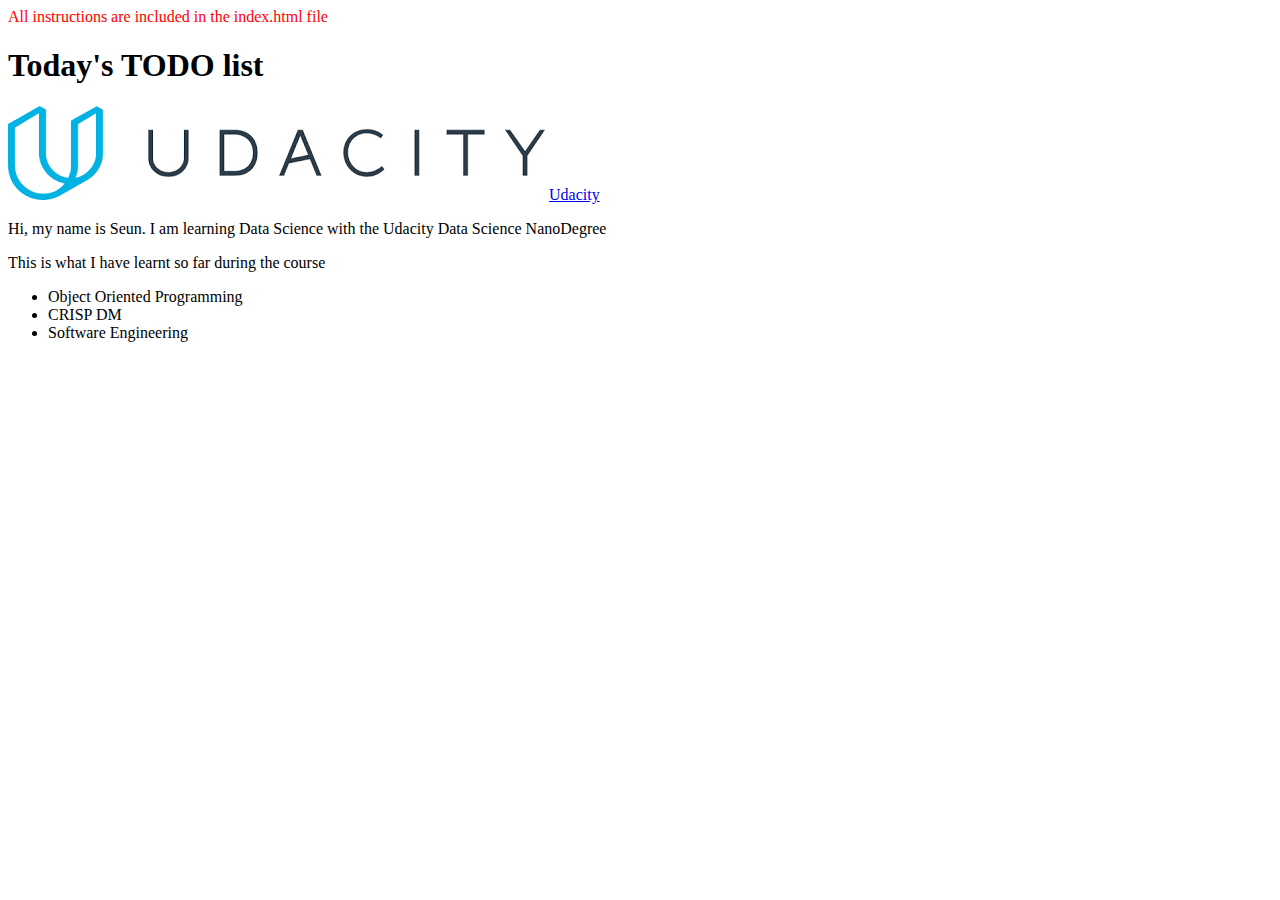
<file: Software Engineering/web_development/1_exercise_html/index.html>
<! DOCTYPE html>

<html>
  
  <head>
    
    <!-- TODO: Add a title tag and use the title 'My Udacity Task List' -->
    <title> My Udacity Task List</title>
    
    
    
    
  </head>
  <body>
    <font color = "red" >All instructions are included in the index.html file</font>
    <!-- TODO: Add a header tag, h1. The h1 should say "Today's TODO list' -->
    <h1> Today's TODO list</h1>

    <!-- TODO: Notice that the workspace folder contains the Udacity logo in a file called udacity_logo.png. 
        Insert the image here -->
        <img src = 'udacity_logo.png'>

    <!-- TODO: Use a link tag to link to the Udacity website https://www.udacity.com --Make sure to add text 
        in-between the opening and closing tags.-->
        <a href = 'https://www.udacity.com'> Udacity </a>
    <!-- TODO: Use a paragraph tag. Inside the paragraph tag, introduce yourself -->
    <p> Hi, my name is Seun. I am learning Data Science with the Udacity Data Science NanoDegree</p>
    <p>This is what I have learnt so far during the course</p>
   	<!-- TODO: Make an unordered list containing at least three items that you plan to do this week to progress 
        in the nanodgree. Look up the syntax for unordered lists if you're not sure how to do this.   -->
    <ul>
        <li>Object Oriented Programming</li>
        <li>CRISP DM</li>
        <li>Software Engineering</li>
    </ul>
    <!-- TODO: Get creative and add anything else you would like to add. The W3Schools website has a wealth of 
        information about html tags. See: https://www.w3schools.com/tags -->
 
  </body>
  
</html>
</file>
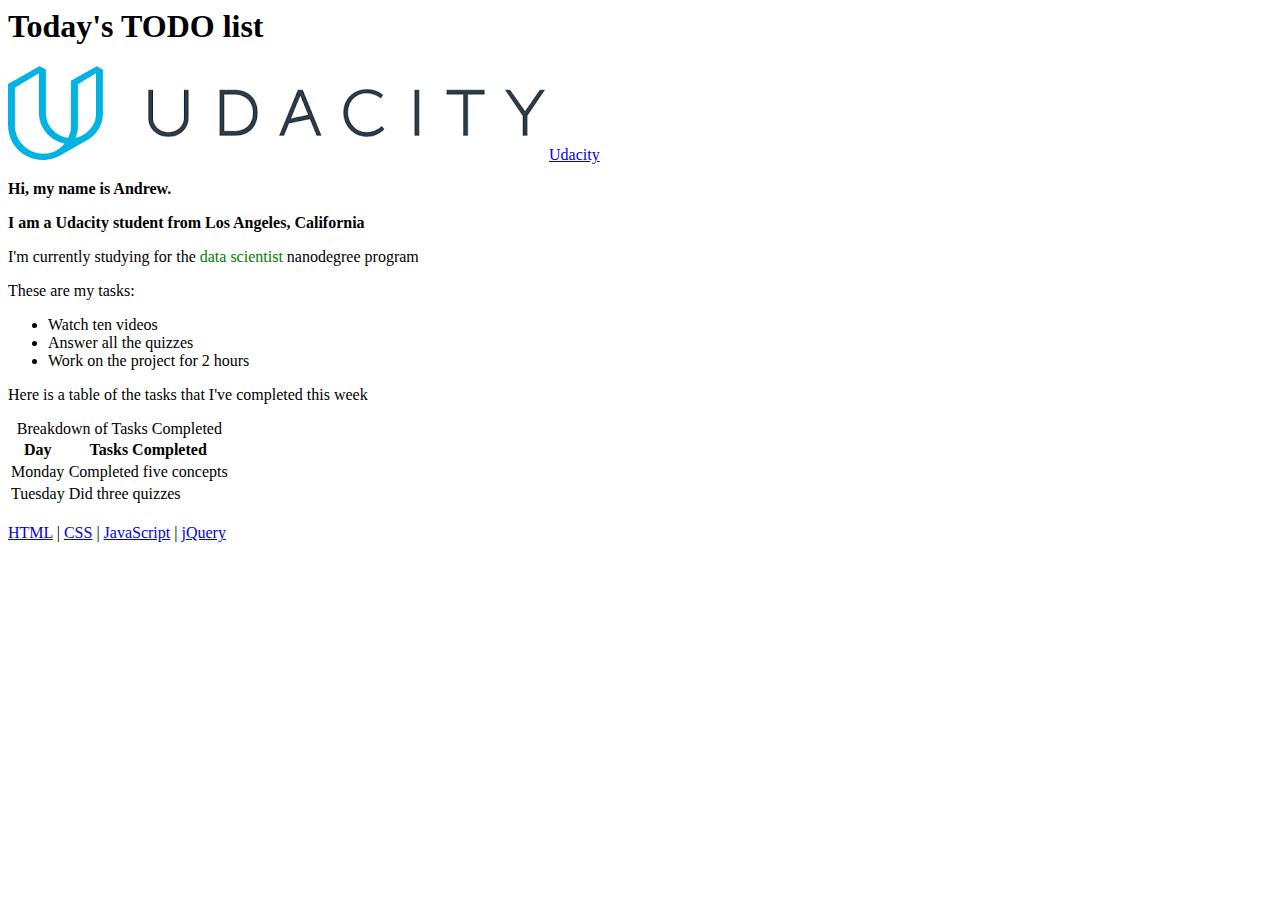
<file: Software Engineering/web_development/2_exercise_html/index.html>
<! DOCTYPE html>

<html>
  
  <head>
    <title>Udacity Task List</title>
    <!-- Ignore the following link to the css stylesheet. You will learn more about this in the next exercise. -->
     <link rel="stylesheet" type="text/css" href="style.css">
  </head>
  <body>
    <h1>Today's TODO list</h1>
    <img src='udacity_logo.png' alt='Udacity Logo'>
    <!-- TODO: add an id to the Udacity link tag -->
    <a href="https://www.udacity.com" id = 'udacity website'>Udacity</a>    
    <!-- NOTE - Adding id and class attributes to HTML does not change the appearance of the page. 
      The changes made in this exercise affect how the page is displayed because this page has been 
      linked to a style sheet. You'll be learning more about that shortly. -->
    <!-- TODO: Wrap the following paragraphs and list with a 
       div tag. Add an id to the div tag called main-content -->
    <!-- TODO: add a class to the the next two paragraphs
after this comment. Call the class bold-paragraph -->
      <div id = 'main content' >
        <p class = 'bold-paragraph'>Hi, my name is Andrew.</p>
        <p class = 'bold-paragraph'>I am a Udacity student from Los Angeles, California</p>
      </div>
     <!-- TODO: add a span around the terms data scientist after this comment. Add a class attribute called green-text -->
    <p>I'm currently studying for the <span class = 'green-text'>data scientist</span> nanodegree program</p>
      <p>These are my tasks:</p>
      <ul>
          <li>Watch ten videos</li>
          <li>Answer all the quizzes</li>
          <li>Work on the project for 2 hours</li>
      </ul>
      <p>Here is a table of the tasks that I've completed this week</p>
    <table>
      <caption>Breakdown of Tasks Completed</caption>
      <tr>
        <th>Day</th>
        <th>Tasks Completed</th>
      </tr>
      <tr>
        <td>Monday</td>
        <td>Completed five concepts</td>
      </tr>
      <tr>
        <td>Tuesday</td>
        <td>Did three quizzes</td>
    </table>

    <br>
    <nav>
      <a href="https://www.w3schools.com/html/">HTML</a> |
      <a href="https://www.w3schools.com/w3css/">CSS</a> |
      <a href="https://www.w3schools.com/js/default.asp">JavaScript</a> |
      <a href="https://www.w3schools.com/Jquery/default.asp">jQuery</a>
	</nav>
  </body>
  
</html>
</file>
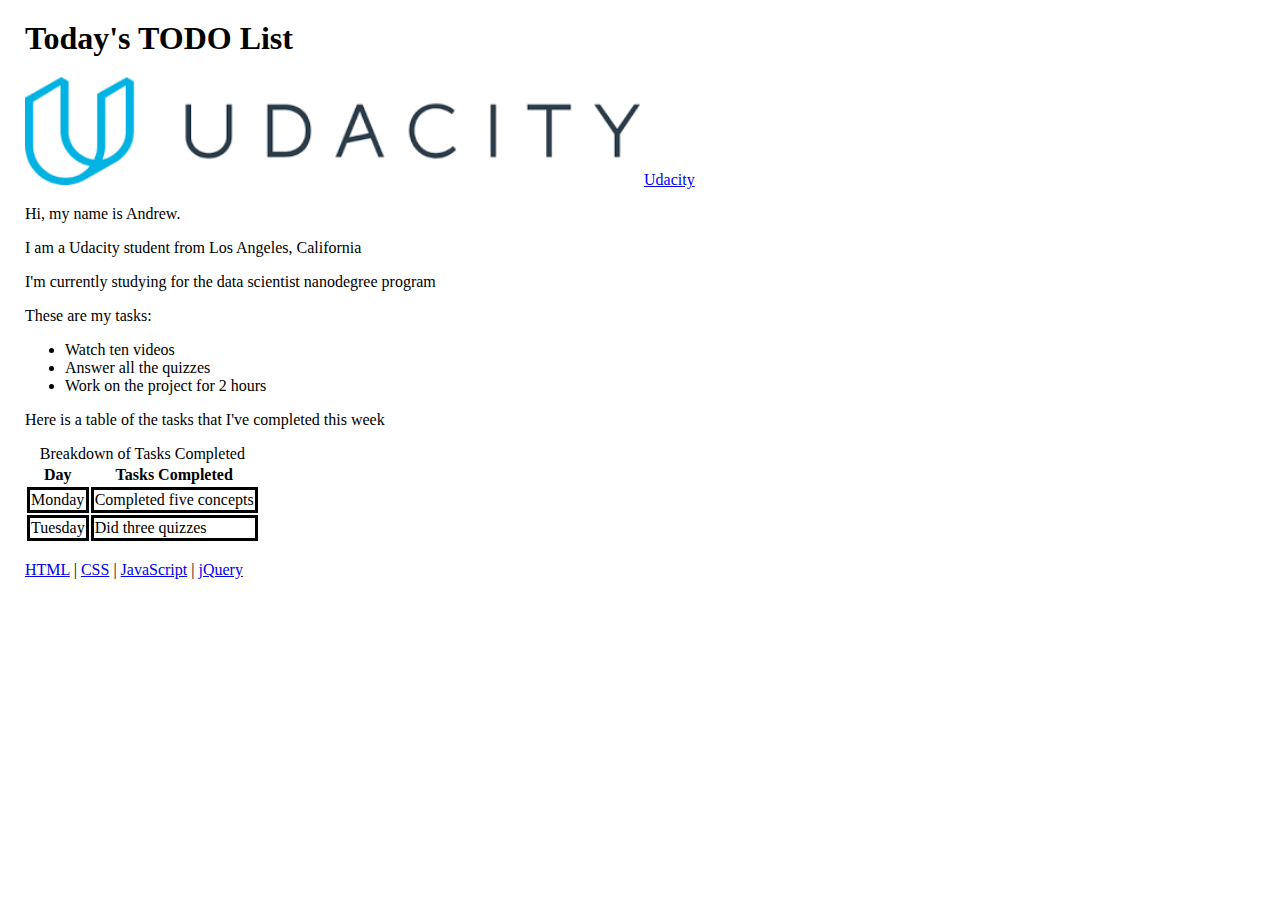
<file: Software Engineering/web_development/3_exercise_css/index.html>
<! DOCTYPE html>

<html>
  <head>
    <title>Udacity Task List</title>
    <link rel = 'stylesheet' href="style.css"> 
    <!-- TODO: include a link here to the css style sheet title style.css. You'll need to use the
link tag with the ref and href attributes. Then open the style.css file and follow the instructions there -->
  </head>
  <body>
    <h1>Today's TODO list</h1>
    <img src='udacity_logo.png' alt='Udacity Logo'>
    <a id="main-link" href="https://www.udacity.com">Udacity</a>    
    <div id="main-content">
      <p class="bold-paragraph">Hi, my name is Andrew.</p>
      <p class="bold-paragraph">I am a Udacity student from Los Angeles, California</p>
      <p>I'm currently studying for the data scientist nanodegree program</p>
      <p>These are my tasks:</p>
      <ul>
          <li>Watch ten videos</li>
          <li>Answer all the quizzes</li>
          <li>Work on the project for 2 hours</li>
      </ul>
      <p>Here is a table of the tasks that I've completed this week</p>
    </div>
    <table>
      <caption>Breakdown of Tasks Completed</caption>
      <tr>
        <th>Day</th>
        <th>Tasks Completed</th>
      </tr>
      <tr>
        <td>Monday</td>
        <td>Completed five concepts</td>
      </tr>
      <tr>
        <td>Tuesday</td>
        <td>Did three quizzes</td>
    </table>
    <br>
    <nav>
      <a href="https://www.w3schools.com/html/">HTML</a> |
      <a href="https://www.w3schools.com/w3css/">CSS</a> |
      <a href="https://www.w3schools.com/js/default.asp">JavaScript</a> |
      <a href="https://www.w3schools.com/Jquery/default.asp">jQuery</a>
	</nav>
  </body>
  
</html>
</file>
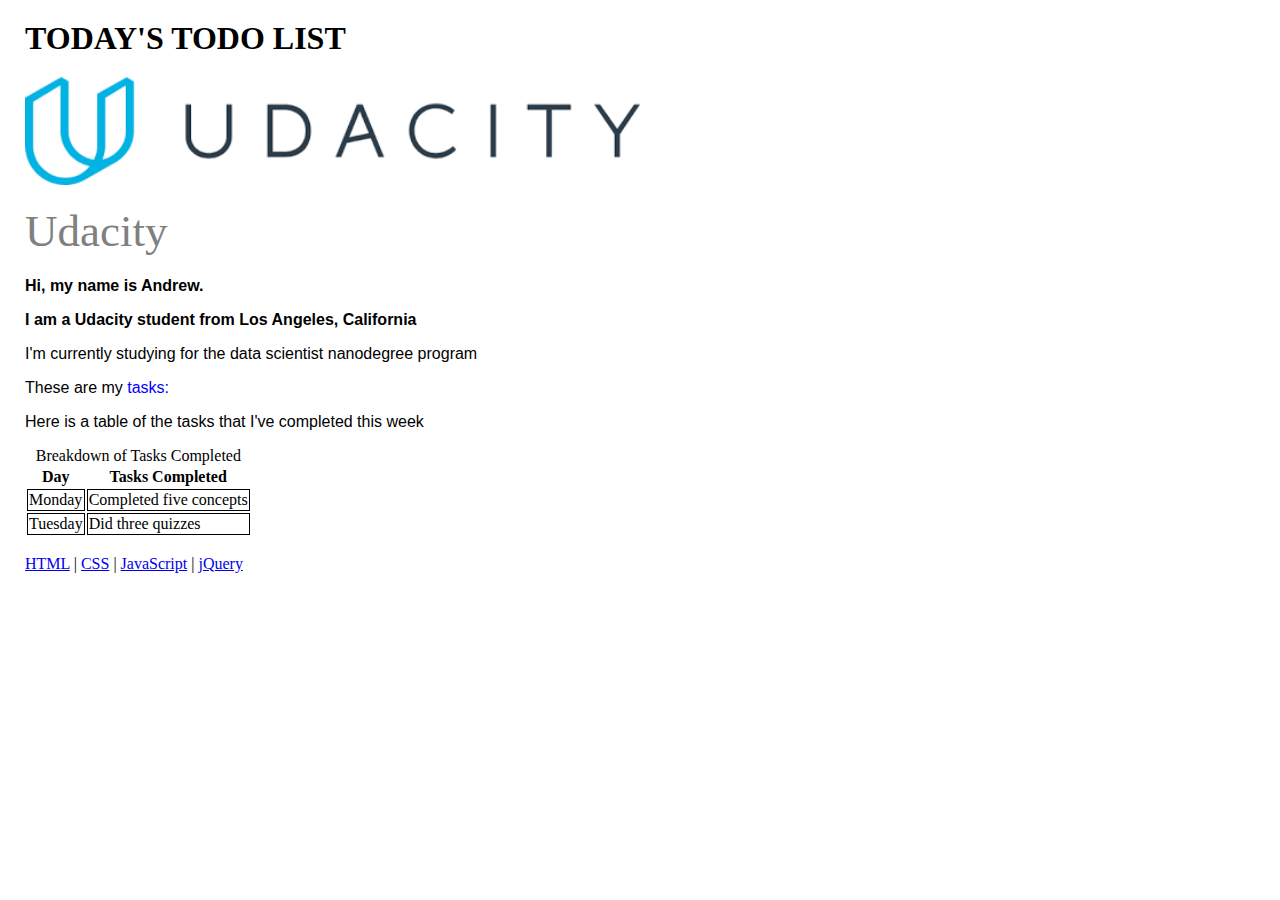
<file: Software Engineering/web_development/4_exercise_jquery/index.html>
<! DOCTYPE html>

<html>
  <head>
    <title>Udacity Task List</title>
	<link rel="stylesheet" type="text/css" href="style.css">
	<script src="https://ajax.googleapis.com/ajax/libs/jquery/3.3.1/jquery.min.js"></script>
    <script src="textchange.js"></script>
  </head>
  <body>
    <h1>Today's TODO list</h1>
    <img src='udacity_logo.png' alt='Udacity Logo'>
    <a id="main-link" href="https://www.udacity.com">Udacity</a>    
    <div id="main-content">
      <p class="bold-paragraph">Hi, my name is Andrew.</p>
      <p class="bold-paragraph">I am a Udacity student from Los Angeles, California</p>
      <p>I'm currently studying for the data scientist nanodegree program</p>
      <p>These are my <span class="blue_text" id="fade_in_tasks">tasks:</span></p>
      <ul>
          <li>Watch ten videos</li>
          <li>Answer all the quizzes</li>
          <li>Work on the project for 2 hours</li>
      </ul>
      <p>Here is a table of the tasks that I've completed this week</p>
    </div>
    <table>
      <caption>Breakdown of Tasks Completed</caption>
      <tr>
        <th>Day</th>
        <th>Tasks Completed</th>
      </tr>
      <tr>
        <td>Monday</td>
        <td>Completed five concepts</td>
      </tr>
      <tr>
        <td>Tuesday</td>
        <td>Did three quizzes</td>
    </table>
    <br>
    <nav>
      <a href="https://www.w3schools.com/html/">HTML</a> |
      <a href="https://www.w3schools.com/w3css/">CSS</a> |
      <a href="https://www.w3schools.com/js/default.asp">JavaScript</a> |
      <a href="https://www.w3schools.com/Jquery/default.asp">jQuery</a>
	</nav>
  </body>
  
</html>
</file>
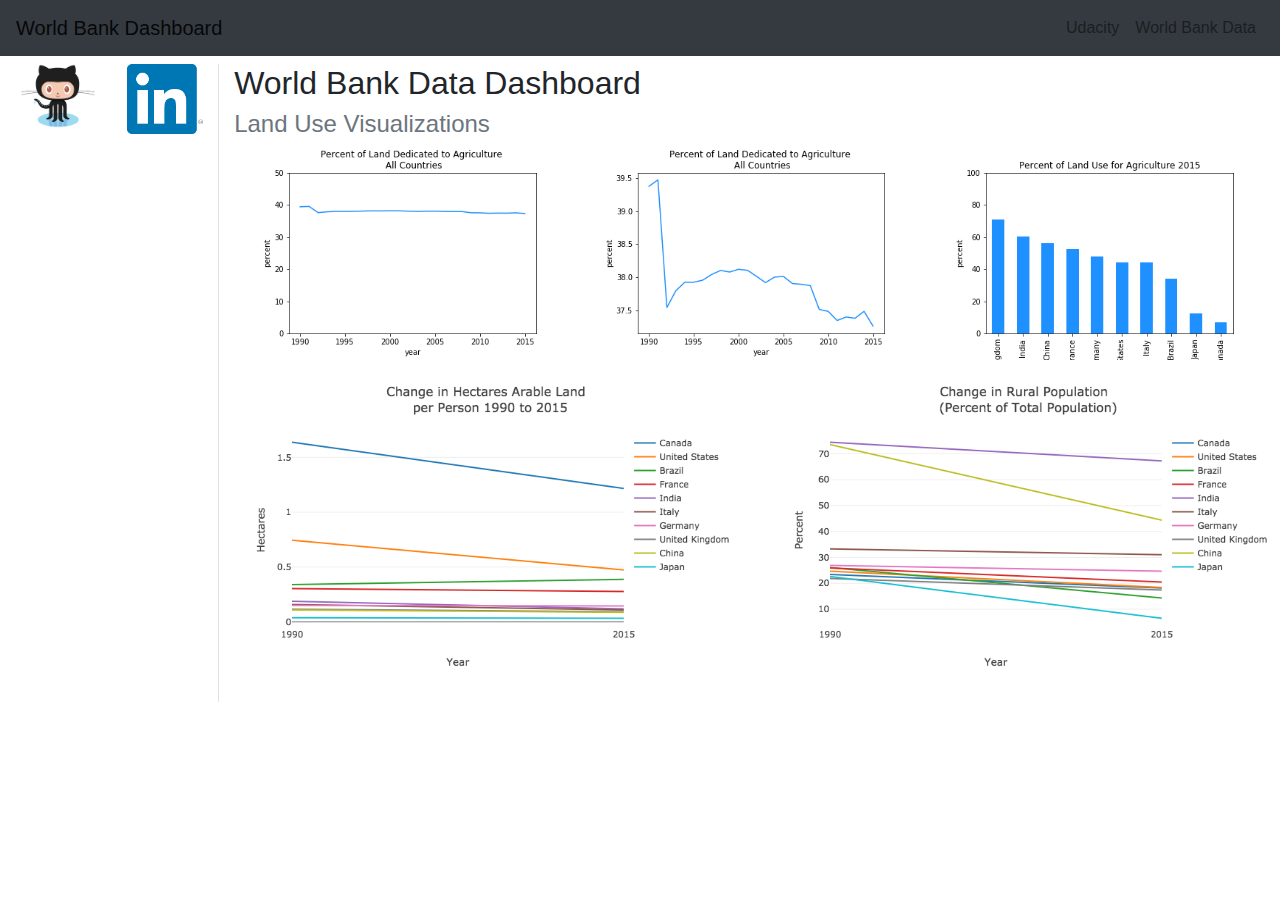
<file: Software Engineering/web_development/5_exercise_bootstrap/index.html>
<!doctype html>
<html lang="en">  
  <head>
    <!-- Required meta tags -->
    <meta charset="utf-8">
    <meta name="viewport" content="width=device-width, initial-scale=1, shrink-to-fit=no">

    <!-- Bootstrap CSS -->
    <link rel="stylesheet" href="https://maxcdn.bootstrapcdn.com/bootstrap/4.0.0/css/bootstrap.min.css" 
    integrity="sha384-Gn5384xqQ1aoWXA+058RXPxPg6fy4IWvTNh0E263XmFcJlSAwiGgFAW/dAiS6JXm" crossorigin="anonymous">
    <!-- TODO: Change the title of the page to Data Dashboard -->
    <title>Data Dashboard</title>
  </head>
  <body>
    <!-- TODO: add a navigation bar to the top of the web page
        The navigation bar should include 
        -   a link with a navbar-brand class. The link should say World Bank Dashboard and the href attribute should be 
        equal to "#", which means that if somebody clicks on the link, the browser remains on the same page
        -   a link to the Udacity data science nanodegree website: https://www.udacity.com/course/data-scientist-nanodegree--nd025
        -   a link to the World Bank data website: https://data.worldbank.org/
        -   any other links you'd like to add
        - align the Udacity and World Bank links to the right side of the navbar (hint: use ml-auto)
    HINT: If you get stuck, re-watch the previous video and/or use an example from the documentation on the Bootstrap website: 
    https://getbootstrap.com/docs/4.0/components/navbar/#nav
-->
    <nav class="navbar navbar-expand-lg navbar-light bg-dark">
      <a class="navbar-brand" href="#">World Bank Dashboard</a>
      <button class="navbar-toggler" type="button" data-toggle="collapse" data-target="#navbarNav" aria-controls="navbarNav" aria-expanded="false" aria-label="Toggle navigation">
        <span class="navbar-toggler-icon"></span>
      </button>
      <div class="collapse navbar-collapse" id="navbarNav">
        <ul class="navbar-nav ml-auto"  >
          <li class="nav-item">
            <a class="nav-link" href="https://www.udacity.com/course/data-scientist-nanodegree--nd025">Udacity <span class="sr-only">(current)</span></a>
          </li>
          <li class="nav-item">
            <a class="nav-link" href="https://data.worldbank.org/">World Bank Data</a>
          </li>
        </ul>
      </div>
    </nav>
    
    <!-- TODO: Create a div with the row class. Inside this row, there should be three columns of the following size 
      and in the following order:
        - col-1
        - col-1
        - col-10
    -->
       <!-- TODO: In the first column, put a link to your github profile and use the github logo image in the asset folder. 
      Make sure to use the img-fluid class in the img tags -->
    <!-- TODO: In the second column, put a link to your linkedin profile and your instagram account. Use the images in 
      the asset folder. If you don't have these accounts, then add the links anyway and in the href attribute, put href="#". 
      That tells the browser to do nothing when the link is clicked. Also, add a border to the right side of the column -->
    <!-- TODO: In the third column, 
     add an h2 header that says World Bank Data Dashboard and an h4 header that says Land Use Visualizations. Change the 
     color of the h4 font using the text-muted class. Remove the Hello World Header -->
     <!-- TODO: In the third column underneath the h2 and h4 tags, you'll place the five visualizations plot1.png, 
  plot2.png...plot5.png. First, wrap them in a container class. 

Put the visualizations in two rows such that the first row contains plot1.png, plot2.png, and plot3.png, spaced 
evenly into three columns. The second row should contain plot4.png, plot5.png, evenly spaced into three columns. 
The final result should be:
plot1.png plot2.png plot3.png
plot4.png       plot5.png -->

    <div class = 'row ml-1 mt-2'>

      <div class = 'col-1'>
        <a href = 'https://github.com/seunshix?tab=repositories'> <img src = 'assets/Octocat.jpg' class = 'img-fluid' alt = 'github'></a>
      </div>

      <div class = 'col-1 border-right'>
        <a href = 'https://www.linkedin.com/in/adebimpeadeniran/'> <img src = 'assets/linkedinlogo.png' class = 'img-fluid' alt = 'linkedin'></a>
      </div>

      <div class = 'col-10'>
        <h2>World Bank Data Dashboard</h2>
        <h4 class = 'text-muted'>Land Use Visualizations</h4>
        
        <div class = 'container'>
          <div class = 'row mb-3'>
            <div class = 'col-4'>
              <img class = 'img-fluid' src = 'assets/plot1.png' alt = 'chart one'>
            </div>
            <div class = 'col-4'>
              <img class = 'img-fluid' src = 'assets/plot2.png' alt = 'chart two'>
            </div>
            <div class = 'col-4'>
              <img class = 'img-fluid' src = 'assets/plot3.png' alt = 'chart three'>
            </div>
            <div class = 'row'>
              <div class = 'col-6'>
                <img class = 'img-fluid' src = 'assets/plot4.png' alt = 'chart four'>
              </div>
              <div class = 'col-6'>
                <img class = 'img-fluid' src = 'assets/plot5.png' alt = 'chart five'>
              </div>
          </div>

        </div>
      </div>
    </div>
     
<!-- TODO: Add margins and padding where appropriate. In Bootstrap you can add margins using classes: mr-3 would 
  be margin-right 3. mr-5 would be a larger right margin. You can use mt, mb, ml, mr, pt, pb, pl, pr where t, b, 
  l and r stand for top, bottom, left and right.
-->

<!-- TODO: paste your HTML into the W3C html validator. Fix any errors that come up: https://validator.w3.org/#validate_by_input -->

    <!-- Optional JavaScript -->
    <!-- jQuery first, then Popper.js, then Bootstrap JS -->
<script src="https://code.jquery.com/jquery-3.2.1.slim.min.js" integrity="sha384-KJ3o2DKtIkvYIK3UENzmM7KCkRr/rE9/Qpg6aAZGJwFDMVNA/GpGFF93hXpG5KkN" 
crossorigin="anonymous"></script>
    <script src="https://cdnjs.cloudflare.com/ajax/libs/popper.js/1.12.9/umd/popper.min.js" 
    integrity="sha384-ApNbgh9B+Y1QKtv3Rn7W3mgPxhU9K/ScQsAP7hUibX39j7fakFPskvXusvfa0b4Q" crossorigin="anonymous"></script>
    <script src="https://maxcdn.bootstrapcdn.com/bootstrap/4.0.0/js/bootstrap.min.js" 
    integrity="sha384-JZR6Spejh4U02d8jOt6vLEHfe/JQGiRRSQQxSfFWpi1MquVdAyjUar5+76PVCmYl" crossorigin="anonymous"></script>
  </body>
</html>
</file>
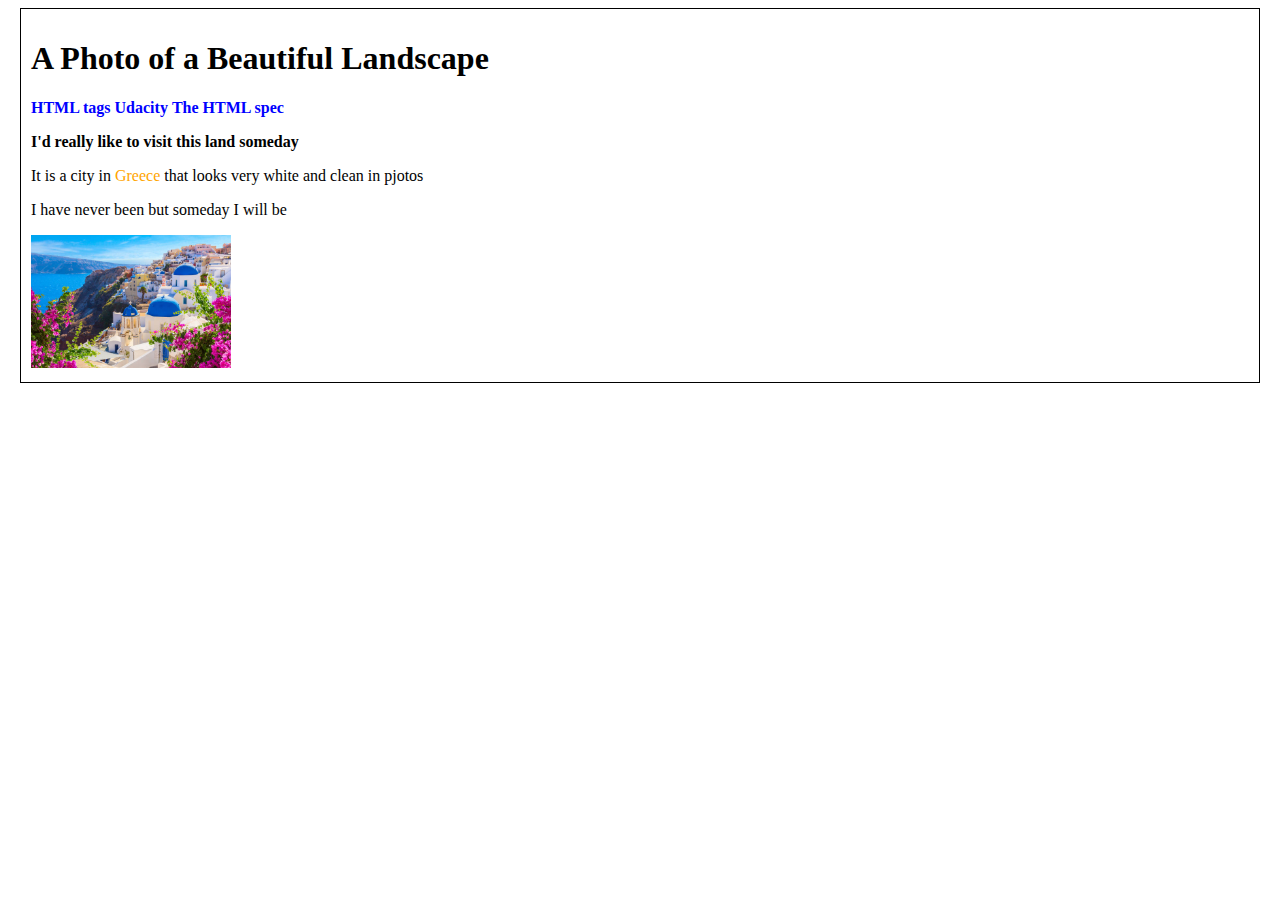
<file: Software Engineering/web_development/workspace/html_and_css/index.html>
<!DOCTYPE html>

<html>

<head>
    <title>Page Title</title>
    <link rel = 'stylesheet' type = 'text/css', href = 'style.css'>
    <script src="https://ajax.googleapis.com/ajax/libs/jquery/3.3.1/jquery.min.js"></script>
    <script src="interaction.js"></script>
</head>

<body>
    <h1>A Photo of a Beautiful Landscape</h1>
    <div id = 'links sections'>
        <a href="https://www.w3schools.com/tags/default.asp">HTML tags</a>
        <a href="https://www.udacity.com">Udacity</a>
        <a href="https://html.spec.whatwg.org">The HTML spec</a>
    </div>
    <div id = 'paragraphs sections'>
        <p id = 'p_top'>I'd really like to visit this land someday</p>   
        <p id = 'p_middle'>It is a city in <span style="color:orange">Greece</span> that looks very white and clean in pjotos</p>  
        <p id = 'p_bottom' class = 'italic_text green_text'>I have never been but someday I will be</p>  
    </div>
    <img src="photo.jpg" alt="Country Landscape">
</body>

</html>
</file>
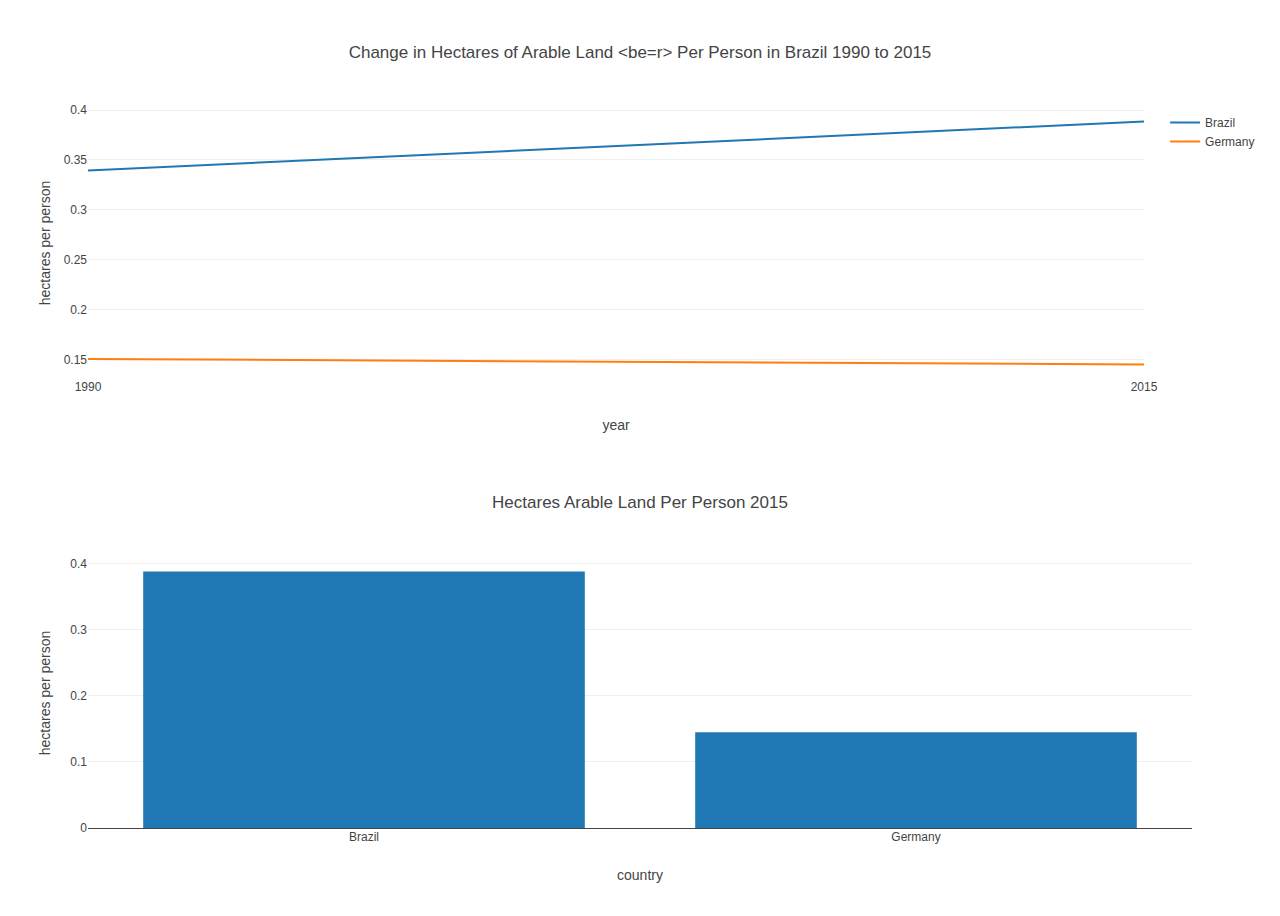
<file: Software Engineering/web_development/workspace/plotly/index.html>
<!doctype html>
<html lang = 'en'>
    <head>
        <script src="https://cdn.plot.ly/plotly-2.16.1.min.js"></script>
    </head>
    
    <body>
        <div id = 'plot1'></div>
        <div id = 'plot2'></div>
        <script src = 'plot1.js'></script>
        <script src = 'plot2.js'></script>
    </body>

</html>
</file>
<file: Software Engineering/web_development/2_exercise_html/style.css>
div#main-content {
  font-family: "helvetica";
}


p.bold-paragraph {
  font-weight:bold;
}

.green-text {
  color:green;
}

#main-link {
  color:blue;
}
</file>
<file: Software Engineering/web_development/3_exercise_css/style.css>
/* TODO:
- add a left margin of 25px and a right margin of 25px to the body tag */
body{
    margin-left: 25px;
    margin-right: 25px;
}

/* TODO: h1 header
- change the h1 header to all capital letters 
- add a top and bottom margin of 20px
hint: https://www.w3schools.com/cssref/pr_text_text-transform.asp*/ 
h1{
    margin-top: 20px;
    margin-bottom: 20px;
    text-transform: capitalize;
}

/* TODO: img
- make the Udacity logo only half the width of the screen
hint: https://www.w3schools.com/css/css_dimension.asp
*/
img{
    width: 50%;
}


/* TODO: Udacity link 
- make the Udacity link on its own line instead of next to the image
- give the link a top and bottom margin of 20px
- remove the underline
- increase the font to 45px
- change the font color to gray
hint: the block value might be of interest
https://www.w3schools.com/cssref/pr_class_display.asp
hint: make sure to specify the Udacity link using the id; otherwise all links will be styled like the Udacity link
*/
a #main-link{
    text-decoration: none;
    font: 45px;
    margin-top: 20px;
    margin-bottom: 20px;
    color: gray;
    display: inline;

}

/* TODO: Div main-content id
- change the font of all elements inside the #main-content div to helvetica
hint: https://www.w3schools.com/cssref/pr_font_font-family.asp
*/
div #main-content{
    font-family: "Helvetica";
}
/* TODO: bold-paragraph class
- for the paragraphs with the bold-paragraph class, make the text bold
*/
p #bold-paragraph{
    font-weight: bold;

}
/* TODO: table
- draw a black border around the td elements in the table
hint: https://www.w3schools.com/css/css_border.asp
*/
td{
    border-style: solid;
    border-color: black;
}
</file>
<file: Software Engineering/web_development/4_exercise_jquery/style.css>
body {
 margin-left:25px;
 margin-right:25px; 
}

h1 {
 text-transform:uppercase; 
 margin-top: 20px;
 margin-bottom: 20px;
}

img {
 width:50%; 
}

a#main-link {
  display:block;
  margin-top:20px;
  margin-bottom:20px;
  text-decoration:none;
  font-size:45px;
  color:gray;
}

div#main-content {
  font-family: "helvetica";
}

p.bold-paragraph {
  font-weight:bold;
}

span.blue_text {
	color:blue;  
}

ul {
 display:none; 
}

td {
 border:solid black 1px; 
}
</file>
<file: Software Engineering/web_development/workspace/html_and_css/style.css>
#p_top{
    font-weight:bold;
}
body{
    margin-left: 20px;
    margin-right: 20px;
    border: solid black 1px;
    padding: 10px;
}
img {
    width: 200px;
}
a{
    text-decoration: none;
    color: blue;
    font-weight: bold;
}
.green-text{
    color: green;
}
.myDiv {
    border: 5px outset red;
    background-color: lightblue;    
    text-align: center;
    }
</file>
